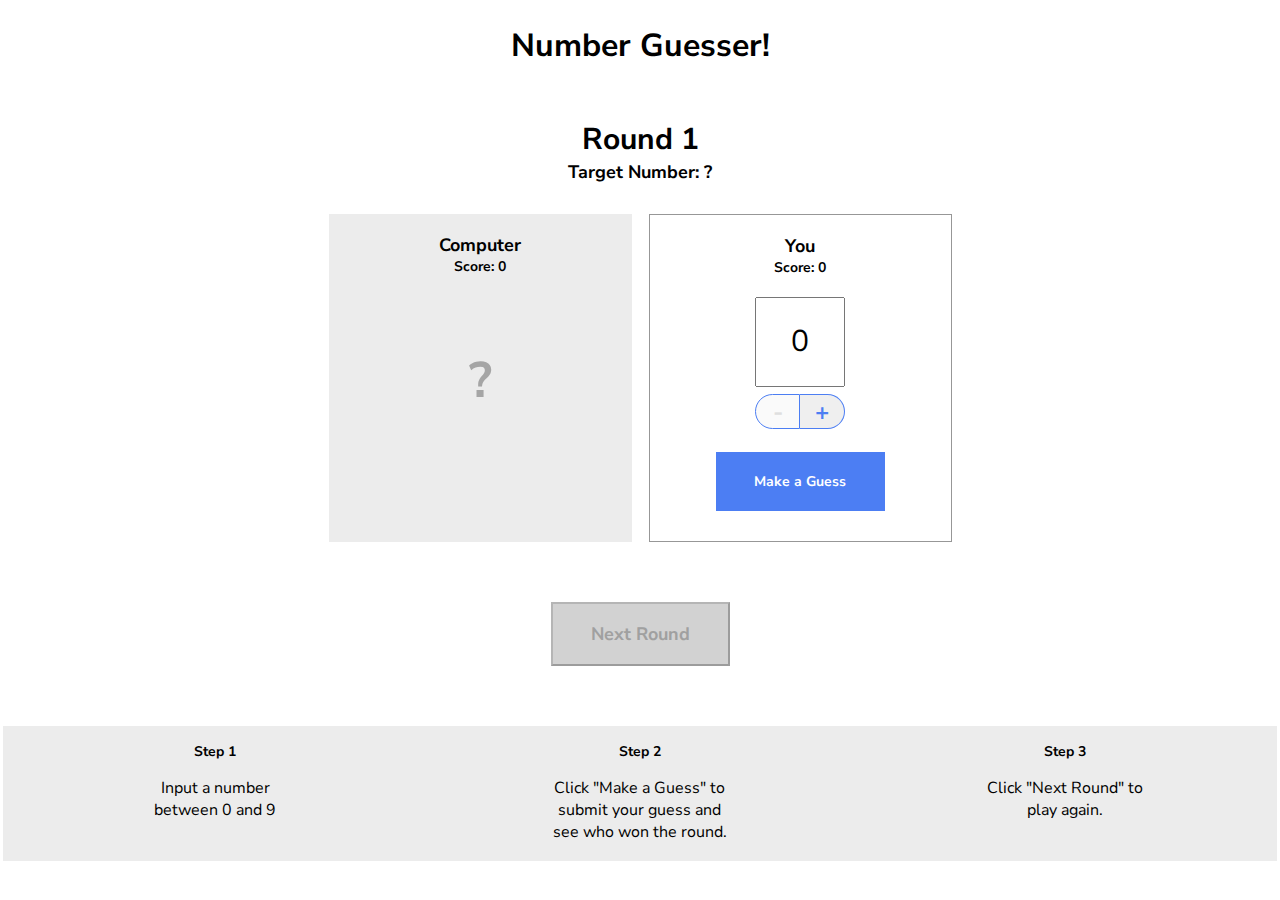
<file: indexStart.html>
<!doctype html>

<html>
  <head>
    <title>Number Guesser</title>
    <link href="https://fonts.googleapis.com/css?family=Nunito+Sans:400,700" rel="stylesheet">
    <link rel="stylesheet" href="style.css">
  </head>
  <body>
    <div class="game-container">
      <header>
        <h1>Number Guesser!</h1>
      </header>
      
      <div class="rounds">
        <p class="round-label">Round <span id="round-number">1</span></p>
        <p class="guess-label">Target Number: <span id="target-number">?</span></p>
      </div>

      <div class="guessing-area">
        <div class="guess computer-guess">
          <div class="guess-title">
            <p class="guess-label">Computer</p>
            <p class="score-label">Score: <span id="computer-score">0</span></p>
          </div>
          <p id="computer-guess">?</p>
          <p class="winning-text" id="computer-wins"></p>
        </div>
        <div class="guess human-guess">
          <div class="guess-title">
            <p class="guess-label">You</p>
            <p class="score-label">Score: <span id="human-score">0</span></p>
          </div>
          <input type="number" id="human-guess" min=0 max=9 value=0>
          <div class="number-controls">
            <button class="number-control left" id="subtract" disabled>-</button>
            <button class="number-control right" id="add">+</button>
          </div>
          <button class="button" id="guess">Make a Guess</button>
        </div>
      </div>

      <div class="next-round-container">
        <button class="button" id="next-round" disabled>Next Round</button>
      </div>

    </div>
    
    <div class="instructions">
      <div class="instruction">
        <h3>Step 1</h3>
        <p>Input a number between 0 and 9</p>
      </div>
      <div class="instruction">
        <h3>Step 2</h3>
        <p>Click "Make a Guess" to submit your guess and see who won the round.</p>
      </div>
      <div class="instruction">
        <h3>Step 3</h3>
        <p>Click "Next Round" to play again.</p>
      </div>
    </div>

    <script src="./scriptStart.js"></script>
    <script src="./gameStart.js"></script>
  </body>
</html>
</file>
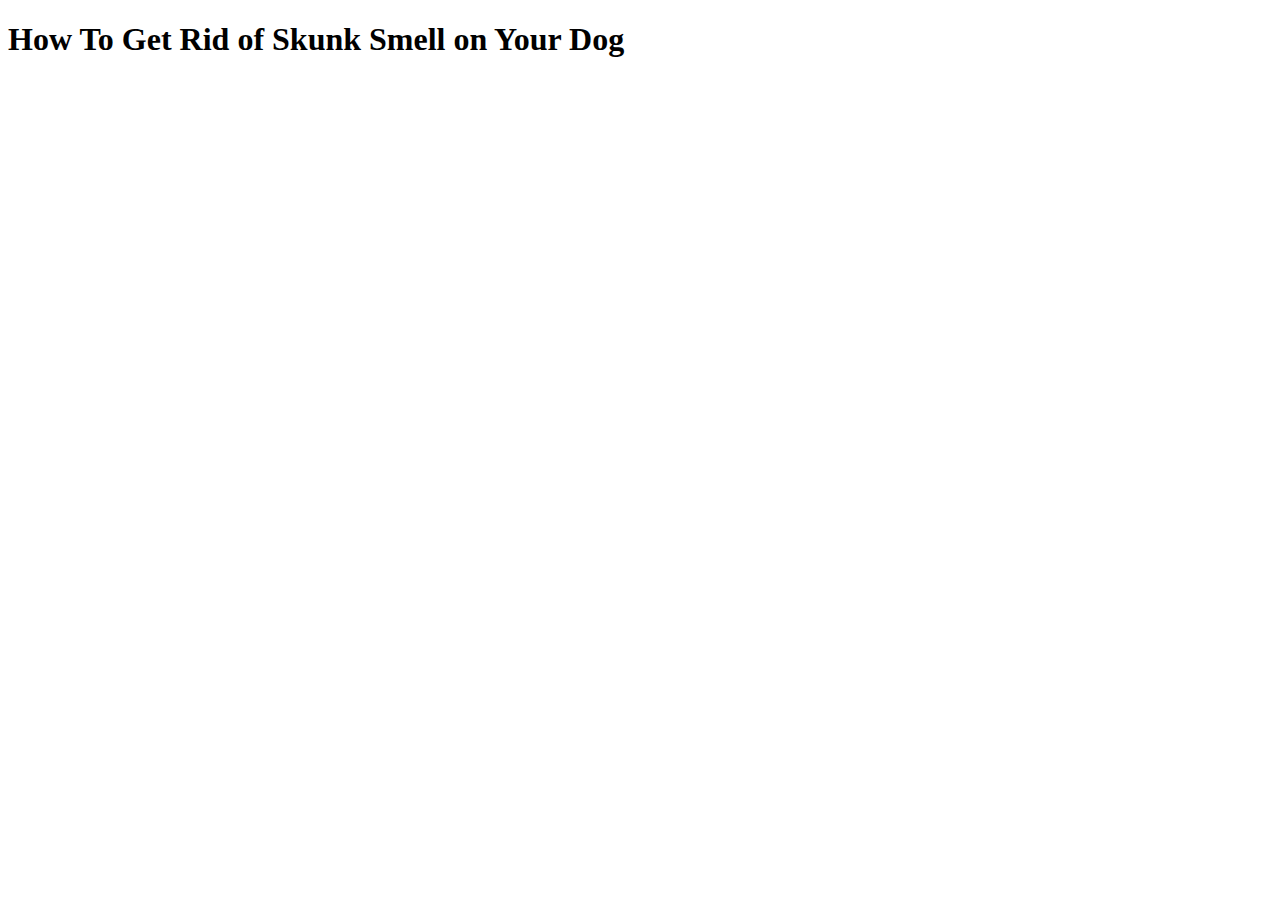
<file: Week 2/skunkSmellExercise.html>
<!DOCTYPE html>
<html lang="en">
<head>
    <meta charset="UTF-8">
    <meta name="viewport" content="width=device-width, initial-scale=1.0">
    <title>Document</title>
</head>
<body>

    <h1>How To Get Rid of Skunk Smell on Your Dog</h1>


    <script>

        // Declare a variable for your dog's name.  This is a variable that won't be changing so should be CONTstant
        _______ dogName = "Alaska"


        // Is the dog a puppy?  This can be a boolean data type  which only has true or false values.  The puppy is about 4 months old
        let dogAPuppy = ________;

        // How many hours ago did the dog become skunky smelling? This is a variable that will change as time goes by.  We we LET the value be 4 right now
        ______ hoursSinceSkunkExposure = 4;

        // Name three remedies to remove skunk smell.  The values of the remedies will be changed as we LET them
        _____ remedy1 = "Tomato Juice"
        _____ remedy2 = "Wait it out"
        _____ remedy3 = "Dial soap"

        // What are the costs for each remedy.  Remember the cost of the remedy can change if the remedy changes
        _____ remedy1Cost = 4
        _____ remedy2Cost = 0
        _____ remedy3Cost = 2

       


        // A function identifier requires something after it's name.  What is it
        function firstTry____{
            console.log("This will cost " + remedy1Cost + " plus " + remedy2Cost + " dollars")
            return remedy1 +" and "+ remedy2
                       
        };

        // The below function will not work correctly.  Look the the typo and fix it
        function secondTry(){
            consol.log("This will cost " + remedy1Cost + " and " + remedy3Cost + "dollars")
            return remedy1 +" and " + remedy3
        };

        // Declare a function named thirdTry
         {  _________   _____________ {
            console.log(`This will cost ${remedy2Cost} and ${remedy3Cost}`)
            return `${remedy2} and ${remedy3}`
        }


        // ********************DON'T GO PAST THIS RIGHT NOW************************


        // Rank the smell from 1 - 5 on how bad it is

        let one = "Worst smell ever"
        let two = "It's been a couple of days, it's not as bad"
        let three = `${dogName} is stil a puppy, look how cute. Smell isn't that's bad`
        let four = `Let\'s take ${dogName} for a walk.  She's lonely`
        let five = "It's all gone!"


        function rankTheSmell(){
            return "I don't care what you rank - she stinks"
        }

        








    </script>
    
</body>
</html>
</file>
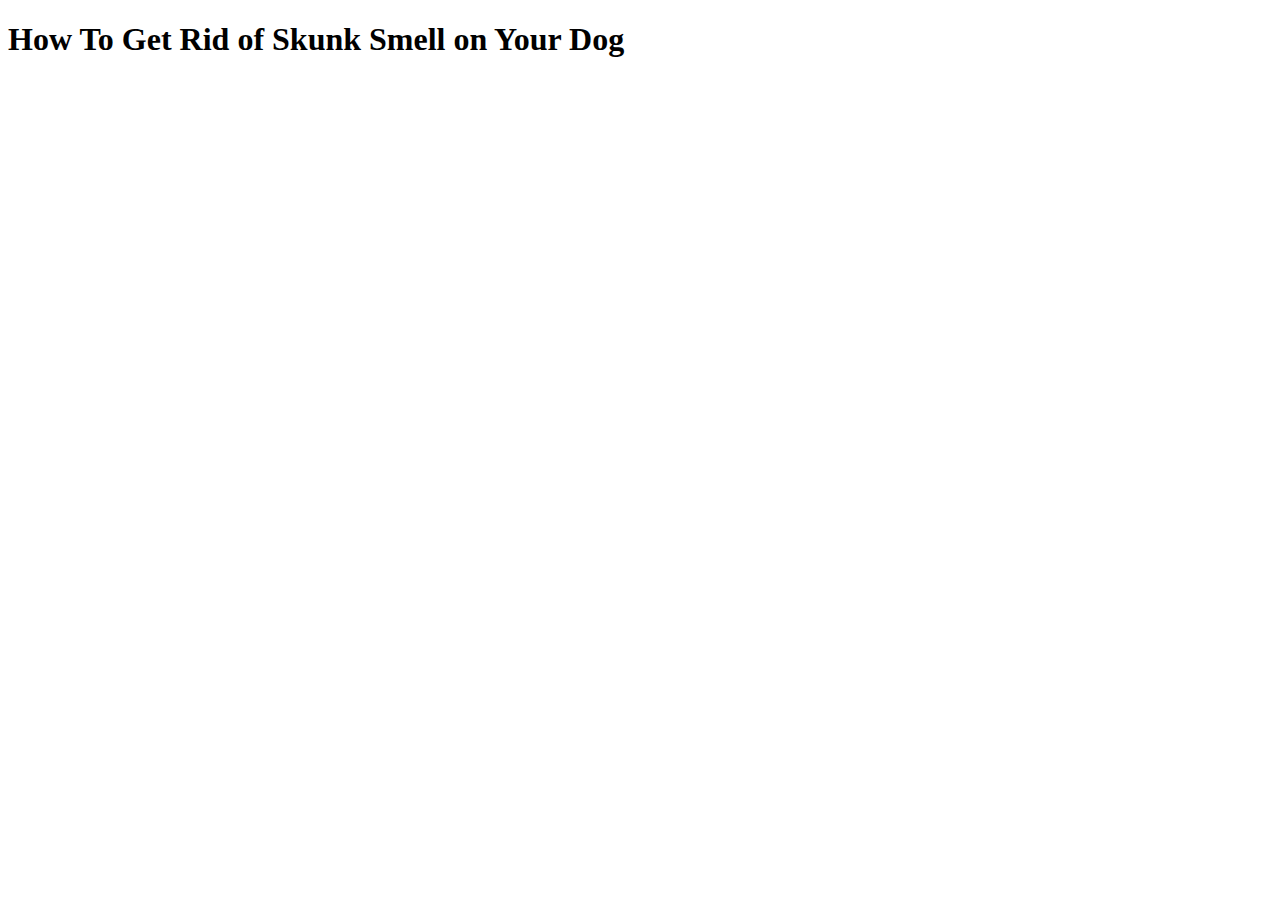
<file: Week 2/skunkSmellExercisePenwell.html>
<!DOCTYPE html>
<html lang="en">
<head>
    <meta charset="UTF-8">
    <meta name="viewport" content="width=device-width, initial-scale=1.0">
    <title>Document</title>
</head>
<body>

    <h1>How To Get Rid of Skunk Smell on Your Dog</h1>


    <script>

        // Declare a variable for your dog's name.  This is a variable that won't be changing so should be CONTstant
        const dogName = "Alaska"


        // Is the dog a puppy?  This can be a boolean data type  which only has true or false values.  The puppy is about 4 months old
        let dogAPuppy = true;

        // How many hours ago did the dog become skunky smelling? This is a variable that will change as time goes by.  We we LET the value be 4 right now
        let hoursSinceSkunkExposure = 4;

        // Name three remedies to remove skunk smell.  The values of the remedies will be changed as we LET them
        // _____ remedy1 = "Tomato Juice"
        // _____ remedy2 = "Wait it out"
        // _____ remedy3 = "Dial soap"

        // What are the costs for each remedy.  Remember the cost of the remedy can change if the remedy changes
        // _____ remedy1Cost = 4
        // _____ remedy2Cost = 0
        // _____ remedy3Cost = 2

       


        // A function identifier requires something after it's name.  What is it
        // function firstTry____{
        //     console.log("This will cost " + remedy1Cost + " plus " + remedy2Cost + " dollars")
        //     return remedy1 +" and "+ remedy2
                       
        // };

        // The below function will not work correctly.  Look the the typo and fix it
        // function secondTry(){
        //     consol.log("This will cost " + remedy1Cost + " and " + remedy3Cost + "dollars")
        //     return remedy1 +" and " + remedy3
        // };

        // Declare a function named thirdTry
        //  {  _________   _____________ {
        //     console.log(`This will cost ${remedy2Cost} and ${remedy3Cost}`)
        //     return `${remedy2} and ${remedy3}`
        // }


        // ********************DON'T GO PAST THIS RIGHT NOW************************


        // Rank the smell from 1 - 5 on how bad it is

        let one = "Worst smell ever"
        let two = "It's been a couple of days, it's not as bad"
        let three = `${dogName} is stil a puppy, look how cute. Smell isn't that's bad`
        let four = `Let\'s take ${dogName} for a walk.  She's lonely`
        let five = "It's all gone!"


        function rankTheSmell(){
            return "I don't care what you rank - she stinks"
        }

        








    </script>
    
</body>
</html>
</file>
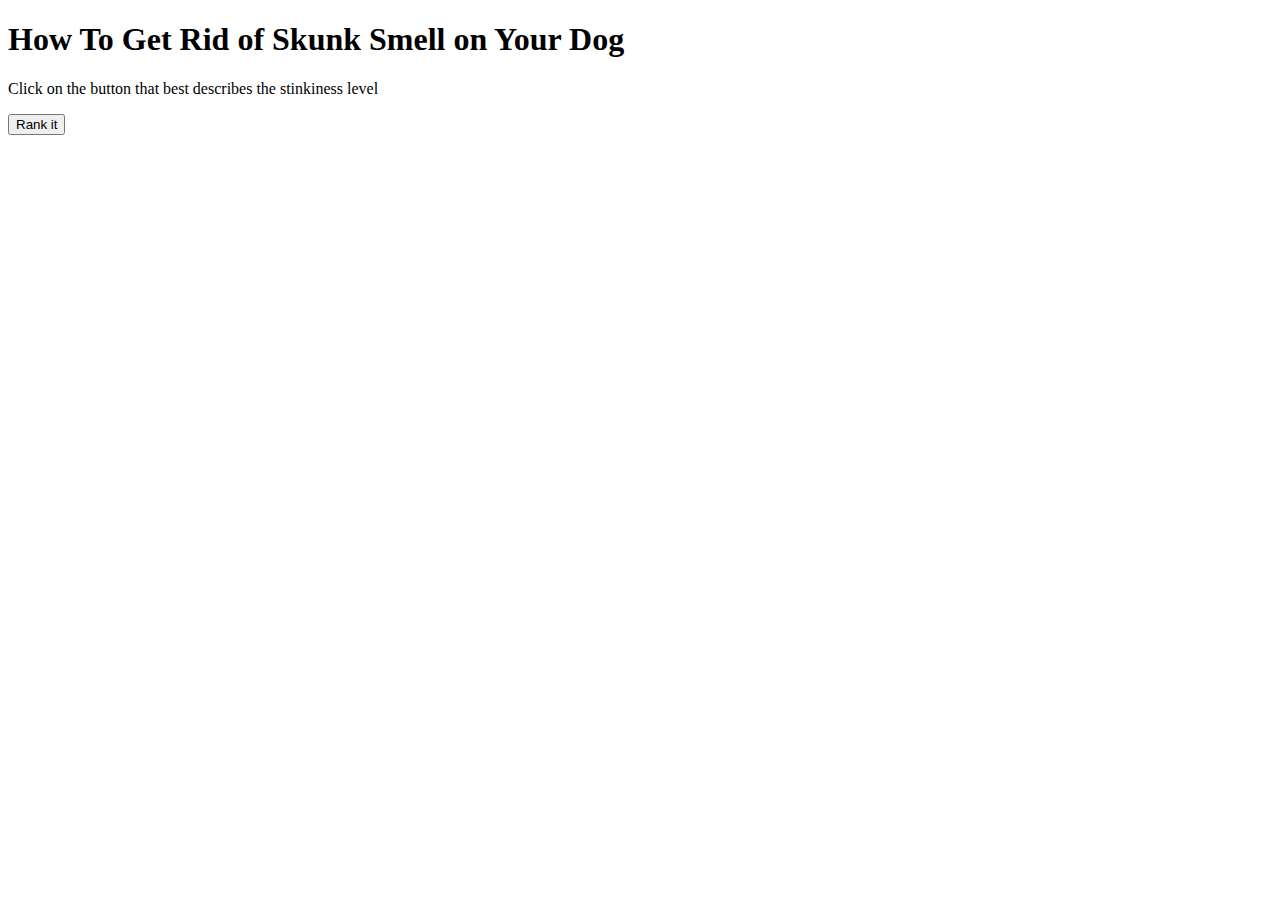
<file: Week 3/penwellScopeExercise.html>
<!DOCTYPE html>
<html lang="en">
<head>
    <meta charset="UTF-8">
    <meta name="viewport" content="width=device-width, initial-scale=1.0">
    <title>Document</title>
</head>
<body>

    <h1>How To Get Rid of Skunk Smell on Your Dog</h1>

    <p>Click on the button that best describes the stinkiness level</p>

    <button onclick = "stinkMeter()">Rank it</button>

    <p id = "stinkLevel"></p>

    


    <script>

        // Declare a variable for your dog's name
        const dogName = "Alaska"


        // Is the dog a puppy?
        let dogAPuppy = true;

        // How many hours ago did the dog become skunky smelling?
        let hoursSinceSkunkExposure = 4;

        // Name three remedies to remove skunk smell
        let remedy1 = "Tomato Juice"
        let remedy2 = "Wait it out"
        let remedy3 = "Dial soap"

        let remedy1Cost = 4
        let remedy2Cost = 0
        let remedy3Cost = 2

        // Function Declarations are below

        function firstTry(){
            console.log("This will cost " + remedy1Cost + " plus " + remedy2Cost + " dollars")
            return remedy1 +" and "+ remedy2
                       
        };

        function secondTry(){
            console.log("This will cost " + remedy1Cost + " and " + remedy3Cost + "dollars")
            return remedy1 +" and " + remedy3
        };

        function thirdTry(){
            console.log(`This will cost ${remedy2Cost} and ${remedy3Cost}`)
            return `${remedy2} and ${remedy3}`
        }


        // ********************DON'T GO PAST THIS RIGHT NOW************************


        // Rank the smell from 1 - 3 on how bad it is

        let one = "Worst smell ever"
        let two = "It's been a couple of days, it's not as bad"
        let three = `${dogName} is stil a puppy, look how cute. Smell isn't that's bad`
    

      

        const stinkMeter = () => {        
        const stillStink = true;            
        let dogName = "Alaska";             
        let message =   
        if (stillStink) {
            let message = 
            console.log(message)
            console.log(one)
        }
        console.log()
        console.log()
        };

        console.log()
        console.log()


        


        
        

            



        


        








    </script>
    
</body>
</html>
</file>
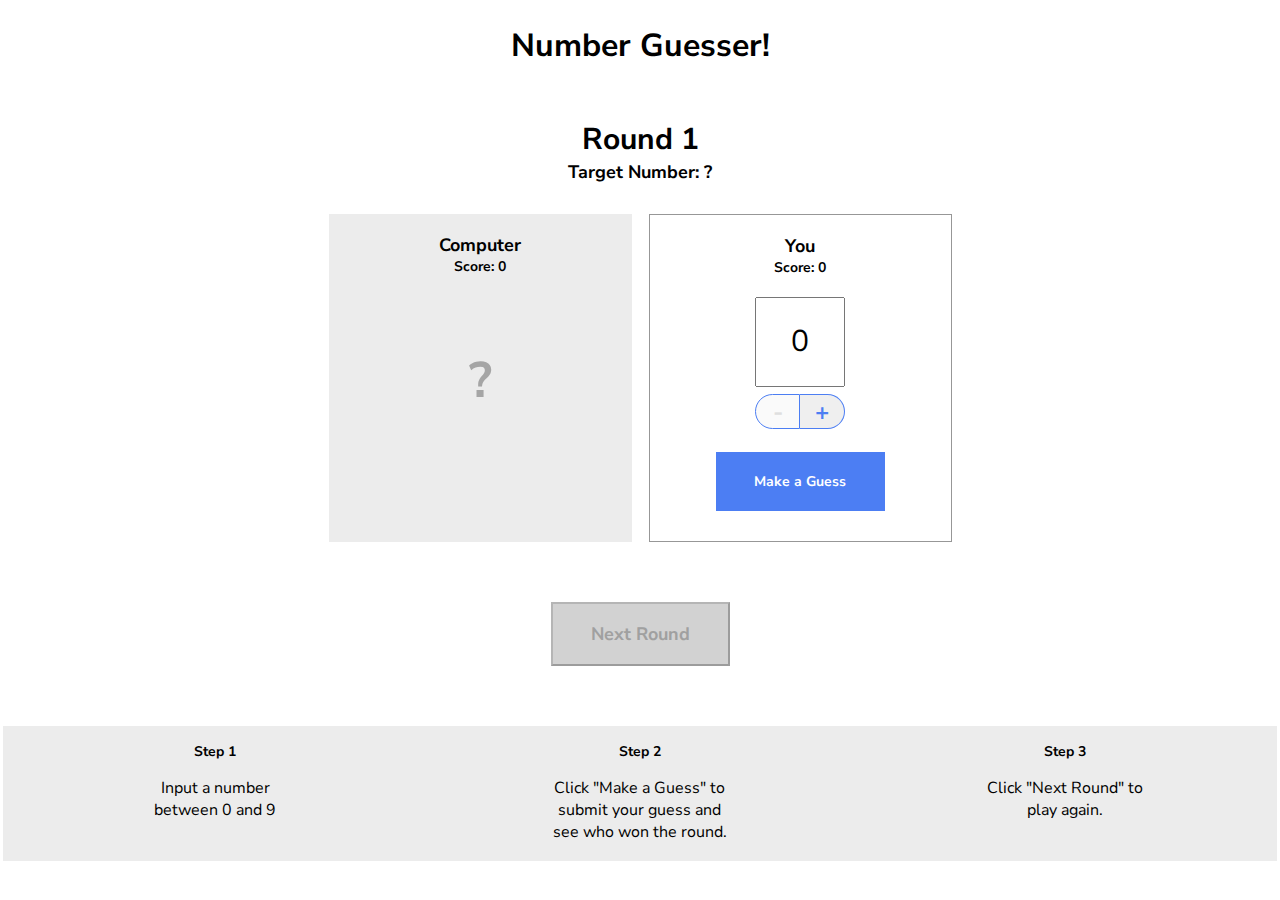
<file: Week 2/number guesser/indexStart_Week2.html>
<!doctype html>

<html>
  <head>
    <title>Number Guesser</title>
    <link href="https://fonts.googleapis.com/css?family=Nunito+Sans:400,700" rel="stylesheet">
    <link rel="stylesheet" href="style.css">

    <!-- adding functions based on CS50 JS video for Week 2 assignment -->
    <script>
       
      

    </script>

    <style>
        /* adding style for name field and button */

        

       



    </style>

  </head>
  <body>
    <!-- adding form based on CS50 JS video for week 2 assignment -->
      <form>
      </form>


    <div class="game-container">
      <header>
        <h1>Number Guesser!</h1>
      </header>
      
      <div class="rounds">
        <p class="round-label">Round <span id="round-number">1</span></p>
        <p class="guess-label">Target Number: <span id="target-number">?</span></p>
      </div>

      <div class="guessing-area">
        <div class="guess computer-guess">
          <div class="guess-title">
            <p class="guess-label">Computer</p>
            <p class="score-label">Score: <span id="computer-score">0</span></p>
          </div>
          <p id="computer-guess">?</p>
          <p class="winning-text" id="computer-wins"></p>
        </div>
        <div class="guess human-guess">
          <div class="guess-title">
            <p class="guess-label">You</p>
            <p class="score-label">Score: <span id="human-score">0</span></p>
          </div>
          <input type="number" id="human-guess" min=0 max=9 value=0>
          <div class="number-controls">
            <button class="number-control left" id="subtract" disabled>-</button>
            <button class="number-control right" id="add">+</button>
          </div>
          <button class="button" id="guess">Make a Guess</button>
        </div>
      </div>

      <div class="next-round-container">
        <button class="button" id="next-round" disabled>Next Round</button>
      </div>

    </div>
    
    <div class="instructions">
      <div class="instruction">
        <h3>Step 1</h3>
        <p>Input a number between 0 and 9</p>
      </div>
      <div class="instruction">
        <h3>Step 2</h3>
        <p>Click "Make a Guess" to submit your guess and see who won the round.</p>
      </div>
      <div class="instruction">
        <h3>Step 3</h3>
        <p>Click "Next Round" to play again.</p>
      </div>
    </div>

    <script src="./scriptFinished.js"></script>
    <script src="./gameFinished.js"></script>
  </body>
</html>
</file>
<file: style.css>
* {
    font-family: 'Nunito Sans';
    box-sizing: border-box;
  }
  
  body {
    margin: 0 auto;
    padding: 3px;
    background-color: #fff;
  }
  
  .game-container {
    max-width: 640px;
    margin: 0 auto;
    text-align: center;
  }
  
  header {
    display: flex;
    justify-content: center
  }
  
  .rounds {
    display: flex;
    flex-direction: column;
    align-items: center;
    margin-bottom: 30px;
  }
  
  .round-label {
    font-size: 30px;
    font-weight: 700;
    margin-bottom: 0px;
  }
  
  .guess {
    min-width: 303px;
    height: 328px;
    display: flex;
    flex-direction: column;
    align-items: center;
    padding: 19px;
  }
  
  .guessing-area {
    display: flex;
    justify-content: space-around;
    align-items: flex-start;
    margin-bottom: 60px;
  }
  
  .guess-title {
    display: flex;
    flex-direction: column;
    align-items: center;
    justify-content: flex-start;
    margin-bottom: 20px;
  }
  
  .guess-label {
    font-size: 18px;
    font-weight: 700;
    margin: 0;
  }
  
  .score-label {
    font-size: 14px;
    font-weight: 700;
    margin: 0;
  }
  
  .target-guess {
    display: flex;
    flex-direction: column;
    align-items: center;
    justify-content: flex-start;
  }
  
  .computer-guess {
    background-color: #ececec;
  }
  
  #computer-guess {
    font-size: 50px;
    font-weight: 700;
    color: #a5a5a5;
  }
  
  .human-guess {
    border: 1px solid #979797;
  }
  
  .guess input {
    height: 90px;
    width: 90px;
    font-size: 30px;
    text-align: center;
    margin: 0 auto;
    margin-bottom: 7px;
  }
  
  .number-controls {
    font-size: 0;
    margin-bottom: 23px;
  }
  
  .number-control {
    border: solid 1px #4c7ef3;
    display: inline-block;
    width: 45px;
    height: 35px;
    font-size: 24px;
    font-weight: 700;
    color: #4c7ef3;
    cursor: pointer;
  }
  
  .number-controls button[disabled] {
    color: #dfdfdf;
    cursor: default;
  }
  
  .left {
    border-top-left-radius: 22.5px;
    border-bottom-left-radius: 22.5px;
  }
  
  .right {
    border-top-right-radius: 22.5px;
    border-bottom-right-radius: 22.5px;
    border-left-width: 0px;
  }
  
  .controls {
    display: flex;
    justify-content: space-around;
  }
  
  .button {
    background-color: #4c7ef3;
    color: #fff;
    cursor: pointer;
  }
  
  #guess {
    padding: 20px;
    width: 169px;
    height: 59px;
    border: none;
    font-weight: 700;
    font-size: 14px;
  }
  
  input[type=number]::-webkit-inner-spin-button {
    -webkit-appearance: none;
  }
  
  #next-round {
    width: 179px;
    height: 64px;
    font-size: 18px;
    font-weight: bold;
    margin-left: auto;
    margin-right: auto;
    margin-bottom: 60px;
  }
    
  .button[disabled] {
    background-color: #d2d2d2;
    color: #a0a0a0;
    cursor: default;
  }
  
  .instructions {
    background-color: #ececec;
    width: 100%;
    display: flex;
    justify-content: space-around;
  }
  
  .instruction {
    width: 180px;
    padding: 2px;
    text-align: center;
  }
  
  .instructions h3 {
    font-size: 14px;
  }
  
  
  .winning-text, .winning-text[disabled] {
    color: #ec3636;
    font-weight: 700;
  }
</file>
<file: Week 2/number guesser/style.css>
* {
    font-family: 'Nunito Sans';
    box-sizing: border-box;
  }
  
  body {
    margin: 0 auto;
    padding: 3px;
    background-color: #fff;
  }
  
  .game-container {
    max-width: 640px;
    margin: 0 auto;
    text-align: center;
  }
  
  header {
    display: flex;
    justify-content: center
  }
  
  .rounds {
    display: flex;
    flex-direction: column;
    align-items: center;
    margin-bottom: 30px;
  }
  
  .round-label {
    font-size: 30px;
    font-weight: 700;
    margin-bottom: 0px;
  }
  
  .guess {
    min-width: 303px;
    height: 328px;
    display: flex;
    flex-direction: column;
    align-items: center;
    padding: 19px;
  }
  
  .guessing-area {
    display: flex;
    justify-content: space-around;
    align-items: flex-start;
    margin-bottom: 60px;
  }
  
  .guess-title {
    display: flex;
    flex-direction: column;
    align-items: center;
    justify-content: flex-start;
    margin-bottom: 20px;
  }
  
  .guess-label {
    font-size: 18px;
    font-weight: 700;
    margin: 0;
  }
  
  .score-label {
    font-size: 14px;
    font-weight: 700;
    margin: 0;
  }
  
  .target-guess {
    display: flex;
    flex-direction: column;
    align-items: center;
    justify-content: flex-start;
  }
  
  .computer-guess {
    background-color: #ececec;
  }
  
  #computer-guess {
    font-size: 50px;
    font-weight: 700;
    color: #a5a5a5;
  }
  
  .human-guess {
    border: 1px solid #979797;
  }
  
  .guess input {
    height: 90px;
    width: 90px;
    font-size: 30px;
    text-align: center;
    margin: 0 auto;
    margin-bottom: 7px;
  }
  
  .number-controls {
    font-size: 0;
    margin-bottom: 23px;
  }
  
  .number-control {
    border: solid 1px #4c7ef3;
    display: inline-block;
    width: 45px;
    height: 35px;
    font-size: 24px;
    font-weight: 700;
    color: #4c7ef3;
    cursor: pointer;
  }
  
  .number-controls button[disabled] {
    color: #dfdfdf;
    cursor: default;
  }
  
  .left {
    border-top-left-radius: 22.5px;
    border-bottom-left-radius: 22.5px;
  }
  
  .right {
    border-top-right-radius: 22.5px;
    border-bottom-right-radius: 22.5px;
    border-left-width: 0px;
  }
  
  .controls {
    display: flex;
    justify-content: space-around;
  }
  
  .button {
    background-color: #4c7ef3;
    color: #fff;
    cursor: pointer;
  }
  
  #guess {
    padding: 20px;
    width: 169px;
    height: 59px;
    border: none;
    font-weight: 700;
    font-size: 14px;
  }
  
  input[type=number]::-webkit-inner-spin-button {
    -webkit-appearance: none;
  }
  
  #next-round {
    width: 179px;
    height: 64px;
    font-size: 18px;
    font-weight: bold;
    margin-left: auto;
    margin-right: auto;
    margin-bottom: 60px;
  }
    
  .button[disabled] {
    background-color: #d2d2d2;
    color: #a0a0a0;
    cursor: default;
  }
  
  .instructions {
    background-color: #ececec;
    width: 100%;
    display: flex;
    justify-content: space-around;
  }
  
  .instruction {
    width: 180px;
    padding: 2px;
    text-align: center;
  }
  
  .instructions h3 {
    font-size: 14px;
  }
  
  
  .winning-text, .winning-text[disabled] {
    color: #ec3636;
    font-weight: 700;
  }
</file>
